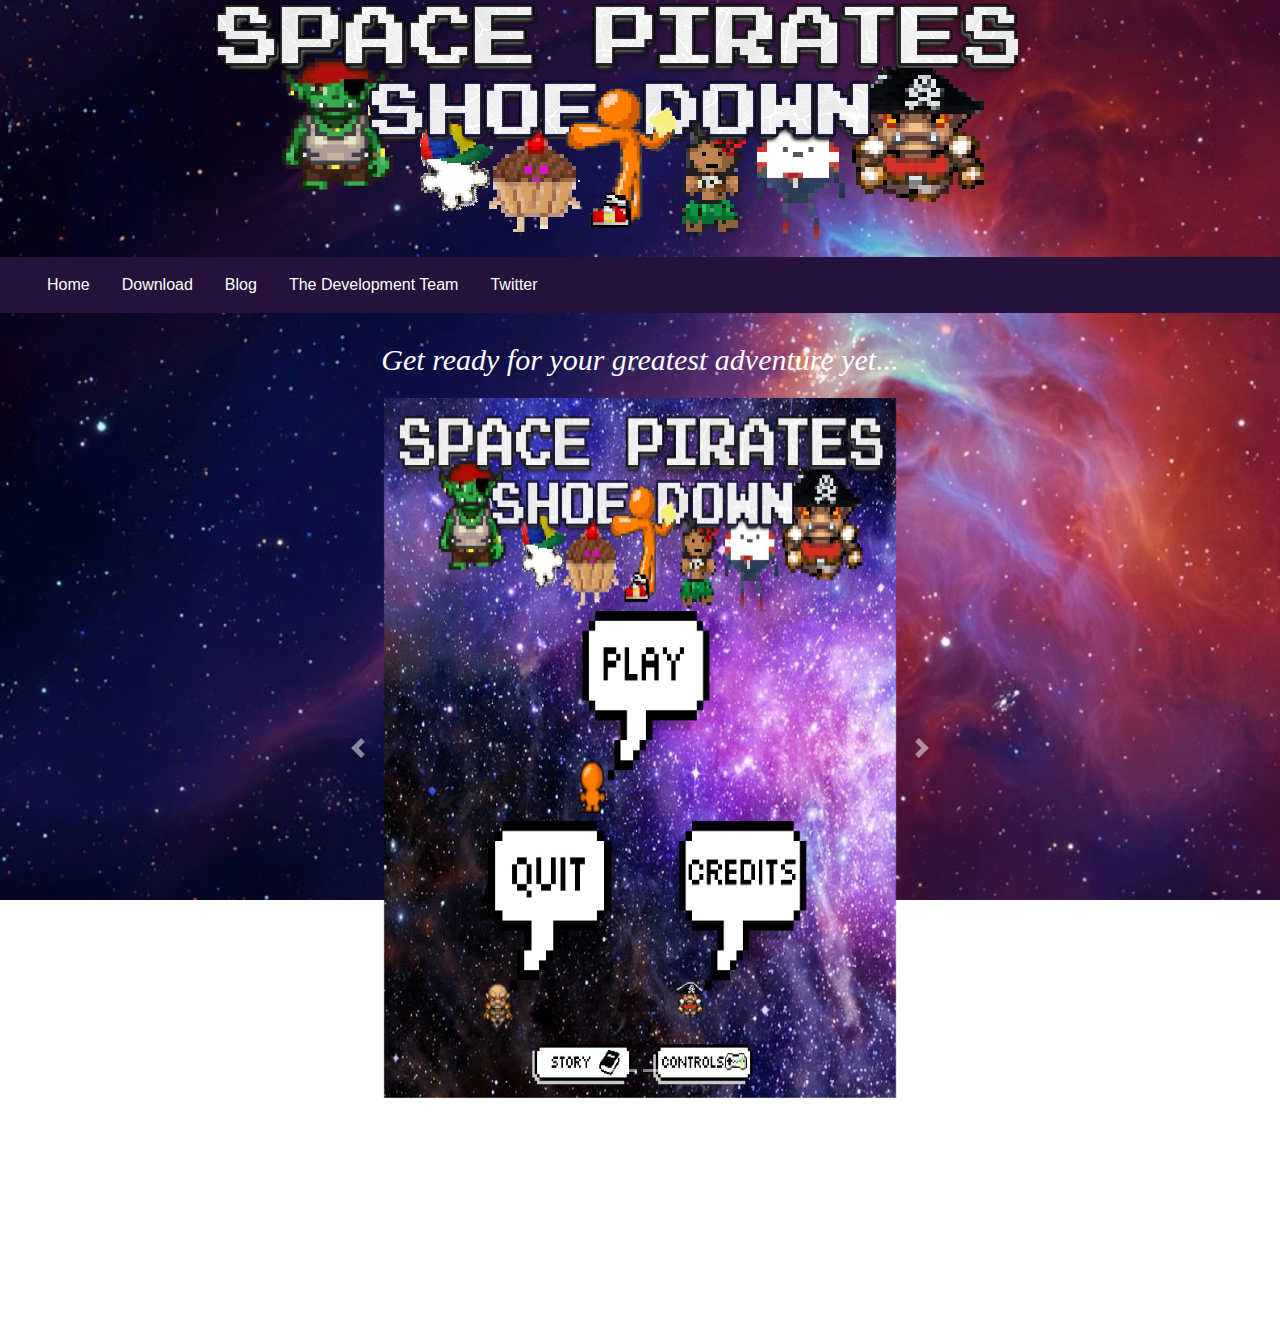
<file: index.html>
<!DOCTYPE html>
<html>
<head>
	<title> SPACE PIRATE SHOE-DOWN!!!</title>
	<meta charset="utf-8">
  <meta name="viewport" content="width=device-width, initial-scale=1">
	<link rel="stylesheet" type="text/css" href="themeDef.css">
	<script type="text/javascript" src="logoScript.js"></script>

	<link rel="stylesheet" href="https://maxcdn.bootstrapcdn.com/bootstrap/4.0.0/css/bootstrap.min.css">

	<script src="https://code.jquery.com/jquery-3.2.1.slim.min.js" integrity="sha384-KJ3o2DKtIkvYIK3UENzmM7KCkRr/rE9/Qpg6aAZGJwFDMVNA/GpGFF93hXpG5KkN" crossorigin="anonymous"></script>
	<script src="https://cdnjs.cloudflare.com/ajax/libs/popper.js/1.12.9/umd/popper.min.js" integrity="sha384-ApNbgh9B+Y1QKtv3Rn7W3mgPxhU9K/ScQsAP7hUibX39j7fakFPskvXusvfa0b4Q" crossorigin="anonymous"></script>
	<script src="https://maxcdn.bootstrapcdn.com/bootstrap/4.0.0/js/bootstrap.min.js" integrity="sha384-JZR6Spejh4U02d8jOt6vLEHfe/JQGiRRSQQxSfFWpi1MquVdAyjUar5+76PVCmYl" crossorigin="anonymous"></script>

</head>
<body onload="fucntion1()">

	<div id = "logo">
		<img src="images/updatedLogo.png" class = "align-center">
	</div>

	<nav class="navbar nav-expand-lg">
	  <div class="container-fluid">
	    <ul class="nav">
	      <li class="active"><a href="index.html" class="nav-link active">Home</a></li>
	      <li><a href="downloadPage.html" class="nav-link active t">Download</a></li>
	      <li><a href="blogPage.html" class="nav-link active">Blog</a></li>
				<li><a href="teamPage.html" class="nav-link active">The Development Team</a></li>
				<li><a href="https://twitter.com/SpacePirateSD" class="nav-link active">Twitter</a></li>
	    </ul>
	  </div>
	</nav>

<br>

<p id="tagline"> Get ready for your greatest adventure yet... </p>

<div id="carousel" class="carousel slide" data-ride="carousel">
  <ol class="carousel-indicators">
    <li data-target="#carousel" data-slide-to="0" class="active"></li>
    <li data-target="#carousel" data-slide-to="1"></li>
    <li data-target="#carousel" data-slide-to="2"></li>
		<li data-target="#carousel" data-slide-to="3"></li>
  </ol>
  <div class="carousel-inner">
    <div class="carousel-item active">
      <img class="d-block w-50" id ="screenshot" src="images/screenshot1.jpg" alt="First slide">
    </div>
    <div class="carousel-item">
      <img class="d-block w-50" id ="screenshot" src="images/screenshot2.jpg" alt="Second slide">
    </div>
    <div class="carousel-item">
      <img class="d-block w-50" id ="screenshot" src="images/screenshot3.jpg" alt="Third slide">
    </div>
		<div class="carousel-item">
      <img class="d-block w-50" id ="screenshot" src="images/screenshot4.jpg" alt="Third slide">
    </div>
  </div>
  <a class="carousel-control-prev" href="#carousel" role="button" data-slide="prev">
    <span class="carousel-control-prev-icon" aria-hidden="true"></span>
    <span class="sr-only">Previous</span>
  </a>
  <a class="carousel-control-next" href="#carousel" role="button" data-slide="next">
    <span class="carousel-control-next-icon" aria-hidden="true"></span>
    <span class="sr-only">Next</span>
  </a>
</div>

<br>

	<div class = "textboxContainer">
		<div class= "align-center">
			<p> Travel into space to exciting planets on the quest to find you and your home town's shoes back! </p>
			<p> Battle spine-chilling mini-bosses and challenging bosses to get to the captain of the ship and do battle to be the hero of your town!</p>
		</div>
	</div>
</body>

<footer class= "copyright"> <p>&copy Team 11 </p> </footer>
</html>
</file>
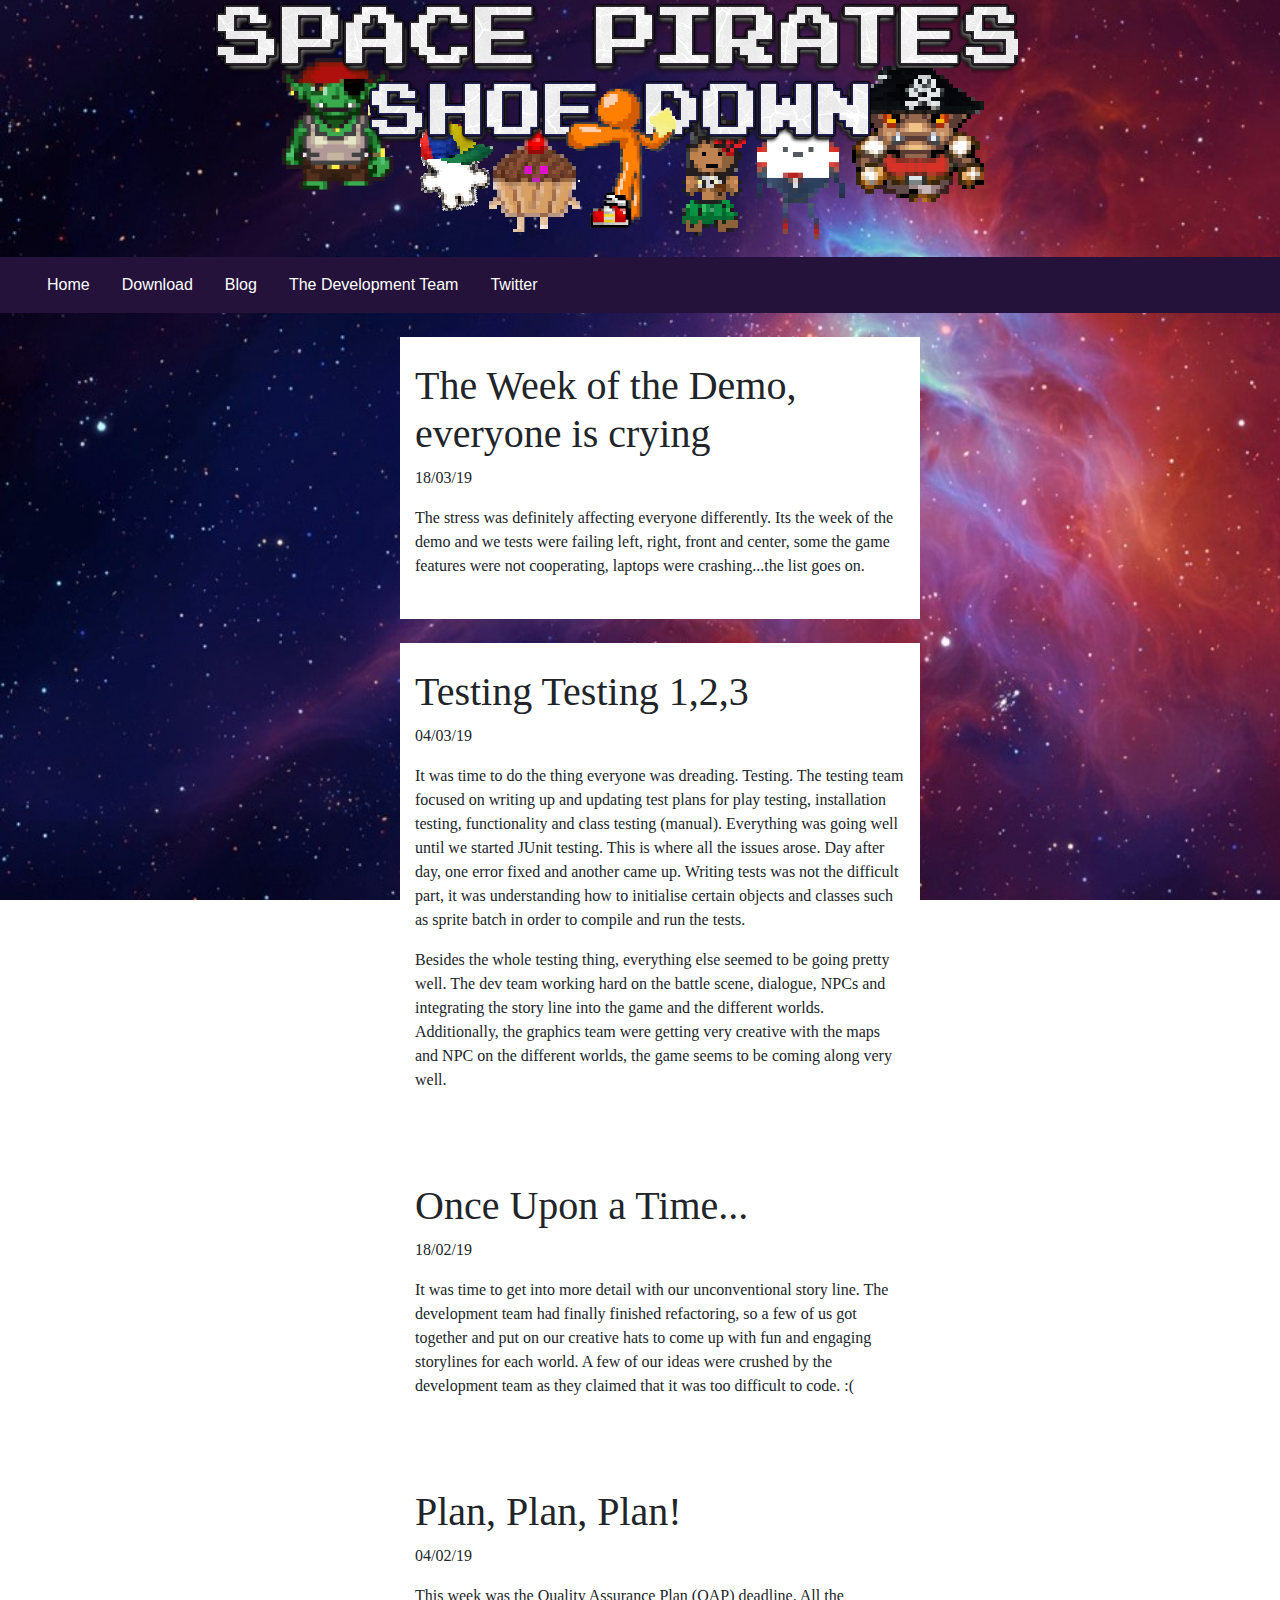
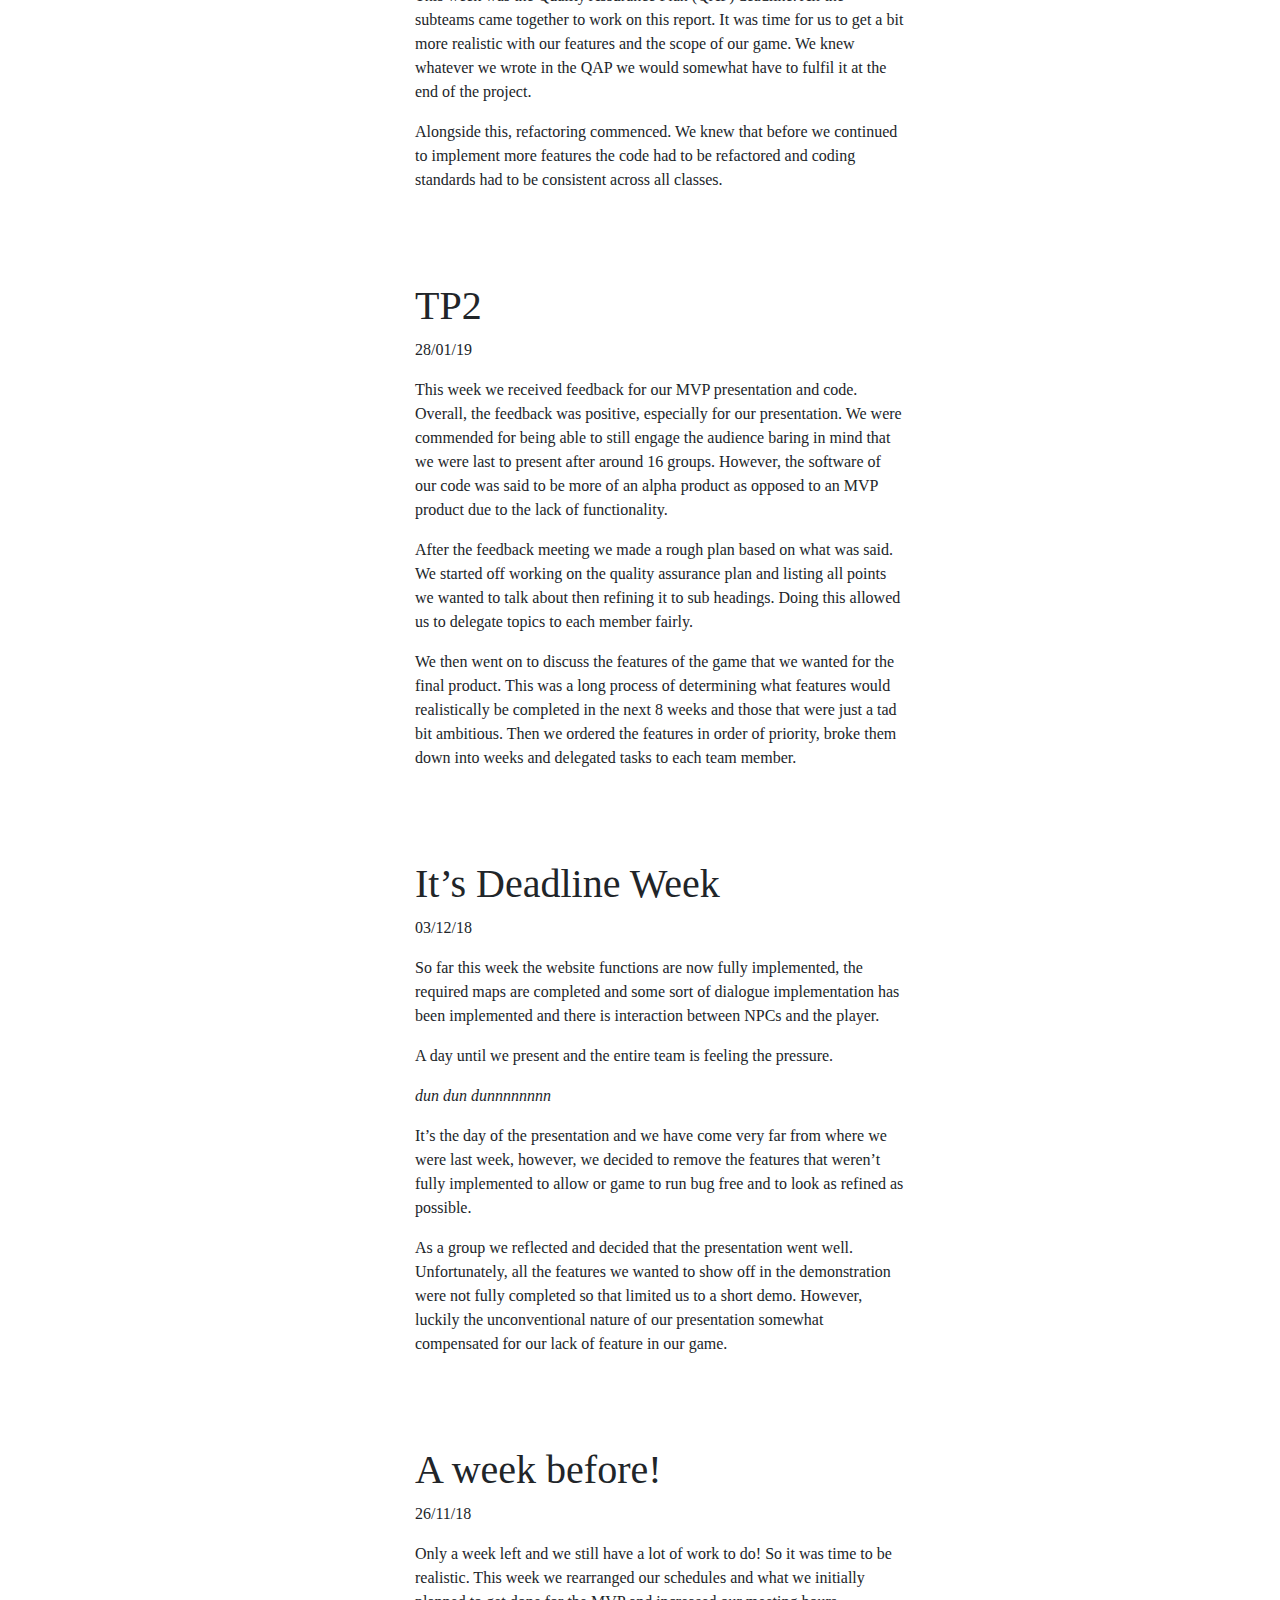
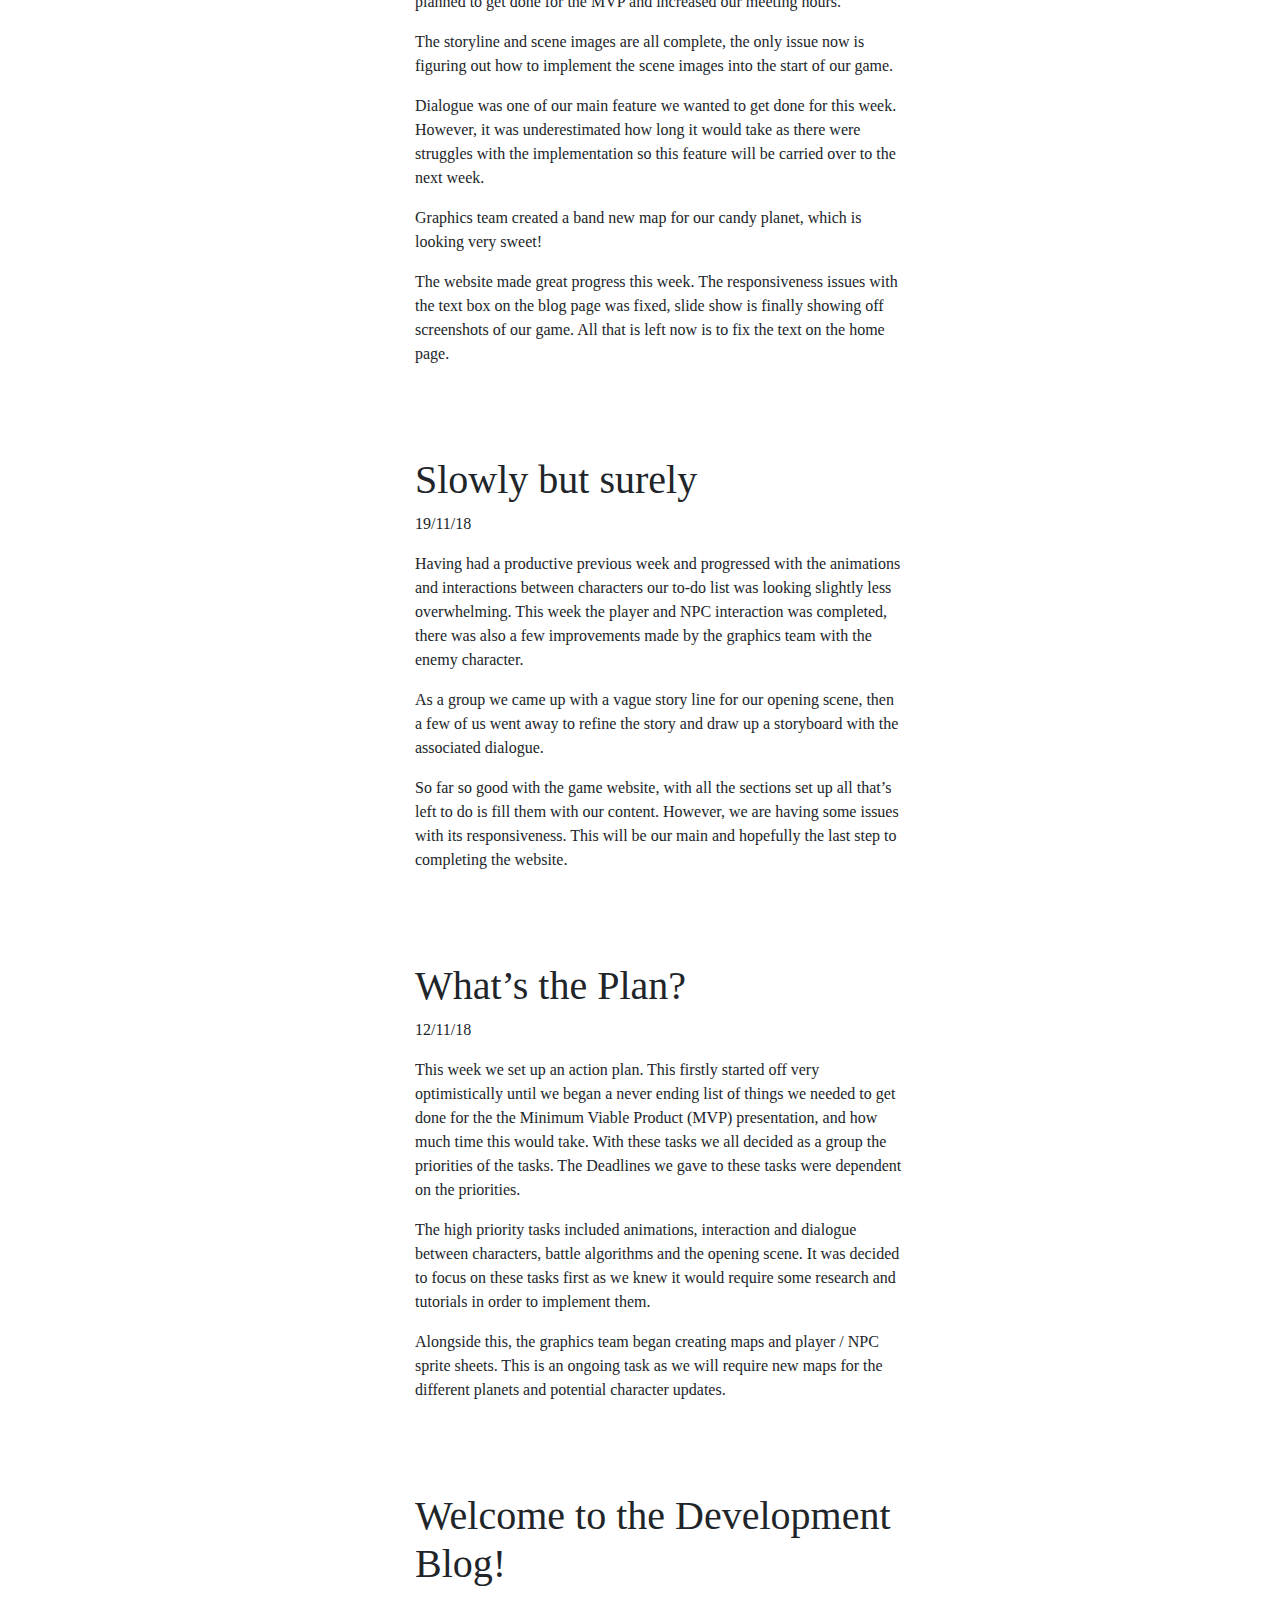
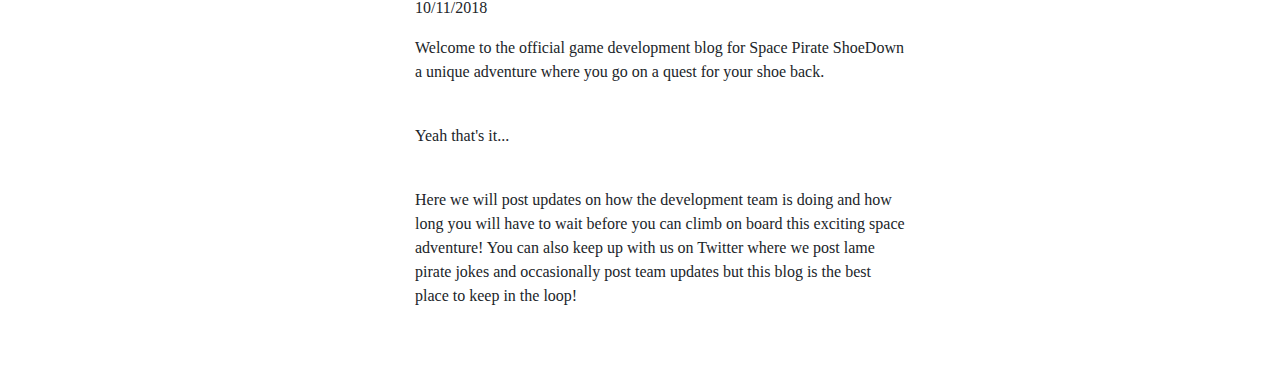
<file: blogPage.html>
<!DOCTYPE html>
<html>

<head>
	<title> SPACE PIRATE SHOE-DOWN!!!</title>
	<meta charset="utf-8">
	<meta name="viewport" content="width=device-width, initial-scale=1">
	<link rel="stylesheet" type="text/css" href="themeDef.css">
	<!--<script type="text/javascript" src="logoScript.js"></script>-->

	<link rel="stylesheet" href="https://maxcdn.bootstrapcdn.com/bootstrap/4.0.0/css/bootstrap.min.css">

	<script src="https://code.jquery.com/jquery-3.2.1.slim.min.js" integrity="sha384-KJ3o2DKtIkvYIK3UENzmM7KCkRr/rE9/Qpg6aAZGJwFDMVNA/GpGFF93hXpG5KkN" crossorigin="anonymous"></script>
  <script src="https://cdnjs.cloudflare.com/ajax/libs/popper.js/1.12.9/umd/popper.min.js" integrity="sha384-ApNbgh9B+Y1QKtv3Rn7W3mgPxhU9K/ScQsAP7hUibX39j7fakFPskvXusvfa0b4Q" crossorigin="anonymous"></script>
  <script src="https://maxcdn.bootstrapcdn.com/bootstrap/4.0.0/js/bootstrap.min.js" integrity="sha384-JZR6Spejh4U02d8jOt6vLEHfe/JQGiRRSQQxSfFWpi1MquVdAyjUar5+76PVCmYl" crossorigin="anonymous"></script>


</head>

<body onload="fucntion1()">


	<div id = "logo">
		<img src="images/updatedLogo.png" class = "align-center">
	</div>
</body>

<nav class="navbar nav-expand-lg">
  <div class="container-fluid">
    <ul class="nav">
      <li class="active"><a href="index.html" class="nav-link active">Home</a></li>
      <li><a href="downloadPage.html" class="nav-link active">Download</a></li>
      <li><a href="blogPage.html" class="nav-link active">Blog</a></li>
			<li><a href="teamPage.html" class="nav-link active">The Development Team</a></li>
			<li><a href="https://twitter.com/SpacePirateSD" class="nav-link active">Twitter</a></li>
    </ul>
  </div>
</nav>

<br>

<main>
	<article class = "col-md-8">
		<header>
			<h1>The Week of the Demo, everyone is crying</h1>
			<p>18/03/19</p>
		</header>
		<p>The stress was definitely affecting everyone differently.
			 Its the week of the demo and we tests were failing left, right,
			  front and center, some the game features were not cooperating,
				 laptops were crashing...the list goes on. </p>
	</article>
	<br>
	<article class = "col-md-8">
		<header>
			<h1>Testing Testing 1,2,3</h1>
			<p>04/03/19</p>
		</header>
		<p>It was time to do the thing everyone was dreading. Testing. The testing
			 team focused on writing up and updating test plans for play testing,
			  installation testing, functionality and class testing (manual). Everything
				 was going well until we started JUnit testing. This is where all the issues arose.
				  Day after day, one error fixed and another came up. Writing tests was not the difficult part,
					 it was understanding how to initialise certain objects and classes such as sprite batch in order
					  to compile and run the tests.</p>
		<p>Besides the whole testing thing, everything else seemed to be going pretty well.
			The dev team working hard on the battle scene, dialogue, NPCs and integrating the story line into the game and the different worlds.
			 Additionally, the graphics team were getting very creative with the maps and NPC on the different worlds,
			  the game seems to be coming along very well.</p>
	</article>
	<br>
	<article class = "col-md-8">
		<header>
			<h1>Once Upon a Time...</h1>
			<p>18/02/19</p>
		</header>
		<p>It was time to get into more detail with our unconventional story line.
			The development team had finally finished refactoring, so a few of us got together and put on our creative hats
			 to come up with fun and engaging storylines for each world. A few of our ideas were crushed by the development
			  team as they claimed that it was too difficult to code. :( </p>
	</article>
	<br>
	<article class = "col-md-8">
		<header>
			<h1>Plan, Plan, Plan!</h1>
			<p>04/02/19</p>
		</header>
		<p>This week was the Quality Assurance Plan (QAP) deadline. All the subteams came together to work on this report.
			It was time for us to get a bit more realistic with our features and the scope of our game.
			We knew whatever we wrote in the QAP we would somewhat have to fulfil it at the end of the project. </p>
		<p>Alongside this, refactoring commenced. We knew that before we continued to implement more features
			 the code had to be refactored and coding standards had to be consistent across all classes.  </p>
	</article>
	<br>
	<article class = "col-md-8">
		<header>
			<h1>TP2</h1>
			<p>28/01/19</p>
		</header>
		<p>This week we received feedback for our MVP presentation and code. Overall,
			 the feedback was positive, especially for our presentation. We were commended for
			  being able to still engage the audience baring in mind that we were last to present after around 16 groups.
				 However, the software of our code was said to be more of an alpha product as opposed to an MVP
				  product due to the lack of functionality.</p>
		<p>After the feedback meeting we made a rough plan based on what was said.
			 We started off working on the quality assurance plan and listing all points we wanted to talk about then
			 refining it to sub headings. Doing this allowed us to delegate topics to each member fairly. </p>
		<p>We then went on to discuss the features of the game that we wanted for the final product.
			 This was a long process of determining what features would realistically be completed in the next
			  8 weeks and those that were just a tad bit ambitious.  Then we ordered the features in order of priority,
				 broke them down into weeks and delegated tasks to each team member. </p>
	</article>
	<br>
	<article class = "col-md-8">
		<header>
			<h1>It’s Deadline Week</h1>
			<p>03/12/18</p>
		</header>
		<p>So far this week the website functions are now fully implemented, the required maps are completed
			and some sort of dialogue implementation has been implemented and there is interaction between NPCs and the player.</p>
		<p>A day until we present and the entire team is feeling the pressure.</p>
		<p><i> dun dun dunnnnnnnn</i> </p>
		<p>It’s the day of the presentation and we have come very far from where we were last week, however,
			 we decided to remove the features that weren’t fully implemented to allow or game to run bug free
			  and to look as refined as possible.</p>
		<p>As a group we reflected and decided that the presentation went well.
			 Unfortunately, all the features we wanted to show off in the demonstration were not fully completed so
			 that limited us to a short demo. However, luckily the unconventional nature of our presentation
			 somewhat compensated for our lack of feature in our game.</p>
	</article>
<br>
	<article class = "col-md-8">
		<header>
			<h1>A week before!</h1>
			<p>26/11/18</p>
		</header>
		<p> Only a week left and we still have a lot of work to do! So it was time to be realistic.
			This week we rearranged our schedules and what we initially planned to get done for the MVP and increased our meeting hours. </p>
		<p>The storyline and scene images are all complete, the only issue now is figuring out how to implement the scene images into the start of our game. </p>
		<p> Dialogue was one of our main feature we wanted to get done for this week. However, it was underestimated how long it would take as there were struggles
				with the implementation so this feature will be carried over to the next week.</p>
		<p>Graphics team created a band new map for our candy planet, which is looking very sweet!</p>
		<p> The website made great progress this week. The responsiveness issues with the text box on the blog page was fixed, slide show is finally showing off
				screenshots of our game. All that is left now is  to fix the text on the home page.</p>
	</article>
<br>
<article class = "col-md-8">
	<header>
			<h1>Slowly but surely</h1>
			<p>19/11/18</p>
		</header>
		<p>Having had a productive previous week and progressed with the animations and interactions between characters our to-do list was looking slightly less overwhelming.
			This week the player and NPC interaction was completed, there was also a few improvements made by the graphics team with the enemy character. </p>
		<p>As a group we came up with a vague story line for our opening scene, then a few of us went away to refine the story and draw up a storyboard
			 with the associated dialogue. </p>
		<p> So far so good with the game website, with all the sections set up all that’s left to do is fill them with our content.
				 However, we are having some issues with its responsiveness. This will be our main and hopefully the last step to completing the website.</p>
	</article>
<br>
	<article class = "col-md-8">
		<header>
			<h1>What’s the Plan?  </h1>
			<p>12/11/18</p>
		</header>
		<p>This week we set up an action plan. This firstly started off very optimistically until we began a never ending list of things we needed to get done for the the Minimum
				Viable Product (MVP) presentation, and how much time this would take. With these tasks we all decided as a group the priorities of the tasks. The Deadlines we gave
				to these tasks were dependent on the priorities. </p>
		<p> The high priority tasks included animations, interaction and dialogue between characters, battle algorithms and the opening scene.
				It was decided to focus on these tasks first as we knew it would require some research and tutorials in order to implement them.</p>
		<p>Alongside  this, the graphics team began creating maps and  player / NPC sprite sheets. This is an ongoing task as we will require
			 new maps for the different planets and potential character updates. </p>
	</article>
<br>
	<article class = "col-md-8">
		<header>
			<h1> Welcome to the Development Blog!</h1>
			<p> 10/11/2018</p>
		</header>
		<p> Welcome to the official game development blog for Space Pirate ShoeDown a unique adventure where you go on a quest for your shoe back.</p>
		<br>
		<p> Yeah that's it...</p>
		<br>
		<p> Here we will post updates on how the development team is doing and how long you will have to wait before you can climb on board this exciting space adventure!
				You can also keep up with us on Twitter where we post lame pirate jokes and occasionally post team updates but this blog is the best place to keep in the loop!</p>
	</article>

</main>
<footer class= "copyright"> <p>&copy Team 11 </p> </footer>
</html>
</file>
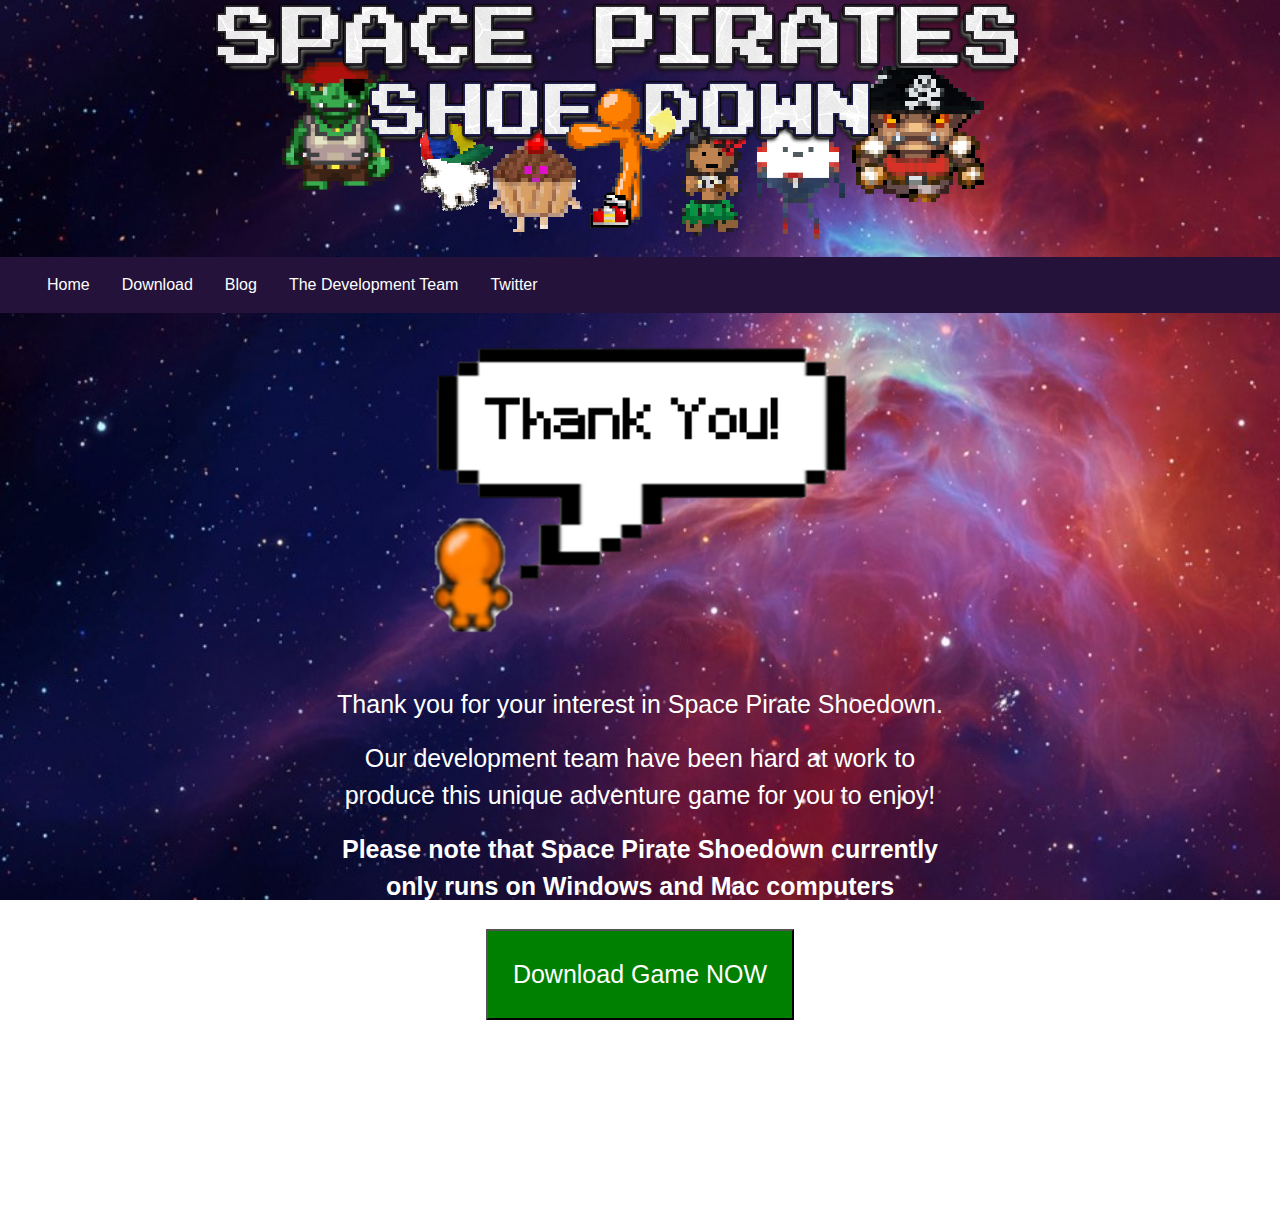
<file: downloadPage.html>
<!DOCTYPE html>
<html>
<head>
	<title> SPACE PIRATE SHOE-DOWN!!!</title>
	<meta charset="utf-8">
  <meta name="viewport" content="width=device-width, initial-scale=1">
	<link rel="stylesheet" type="text/css" href="themeDef.css">
	<script type="text/javascript" src="logoScript.js"></script>

	<link rel="stylesheet" href="https://maxcdn.bootstrapcdn.com/bootstrap/4.0.0/css/bootstrap.min.css">

	<script src="https://code.jquery.com/jquery-3.2.1.slim.min.js" integrity="sha384-KJ3o2DKtIkvYIK3UENzmM7KCkRr/rE9/Qpg6aAZGJwFDMVNA/GpGFF93hXpG5KkN" crossorigin="anonymous"></script>
	<script src="https://cdnjs.cloudflare.com/ajax/libs/popper.js/1.12.9/umd/popper.min.js" integrity="sha384-ApNbgh9B+Y1QKtv3Rn7W3mgPxhU9K/ScQsAP7hUibX39j7fakFPskvXusvfa0b4Q" crossorigin="anonymous"></script>
	<script src="https://maxcdn.bootstrapcdn.com/bootstrap/4.0.0/js/bootstrap.min.js" integrity="sha384-JZR6Spejh4U02d8jOt6vLEHfe/JQGiRRSQQxSfFWpi1MquVdAyjUar5+76PVCmYl" crossorigin="anonymous"></script>

</head>
<body onload="fucntion1()">

	<div id = "logo">
		<img src="images/updatedLogo.png" class = "align-center">
	</div>

	<nav class="navbar nav-expand-lg">
	  <div class="container-fluid">
	    <ul class="nav">
	      <li class="active"><a href="index.html" class="nav-link active">Home</a></li>
	      <li><a href="downloadPage.html" class="nav-link active">Download</a></li>
	      <li><a href="blogPage.html" class="nav-link active">Blog</a></li>
				<li><a href="teamPage.html" class="nav-link active">The Development Team</a></li>
				<li><a href="https://twitter.com/SpacePirateSD" class="nav-link active">Twitter</a></li>
	    </ul>
	  </div>
	</nav>

<br>

<center><body>
	<div class="thanksImage">
		<img src="images/betterThank.png" alt="###">
	</div>
	<div class="downloadSpeech">
			<p> Thank you for your interest in Space Pirate Shoedown. </p>
			<p> Our development team have been hard at work to produce this unique adventure game for you to enjoy! </p>
			<p> <b> Please note that Space Pirate Shoedown currently only runs on Windows and Mac computers </b> </p>
			
			<a class="btn" href="SPSDGame.jar" download><button type="button" id="gamedownload" > Download Game NOW</button> </a>
			<p> Please feel free to tweet us any feedback; positive or negative. </p>
			<br>

	</div>




</body></center>
<footer class= "copyright"> <p>&copy Team 11 </p> </footer>
</html>
</file>
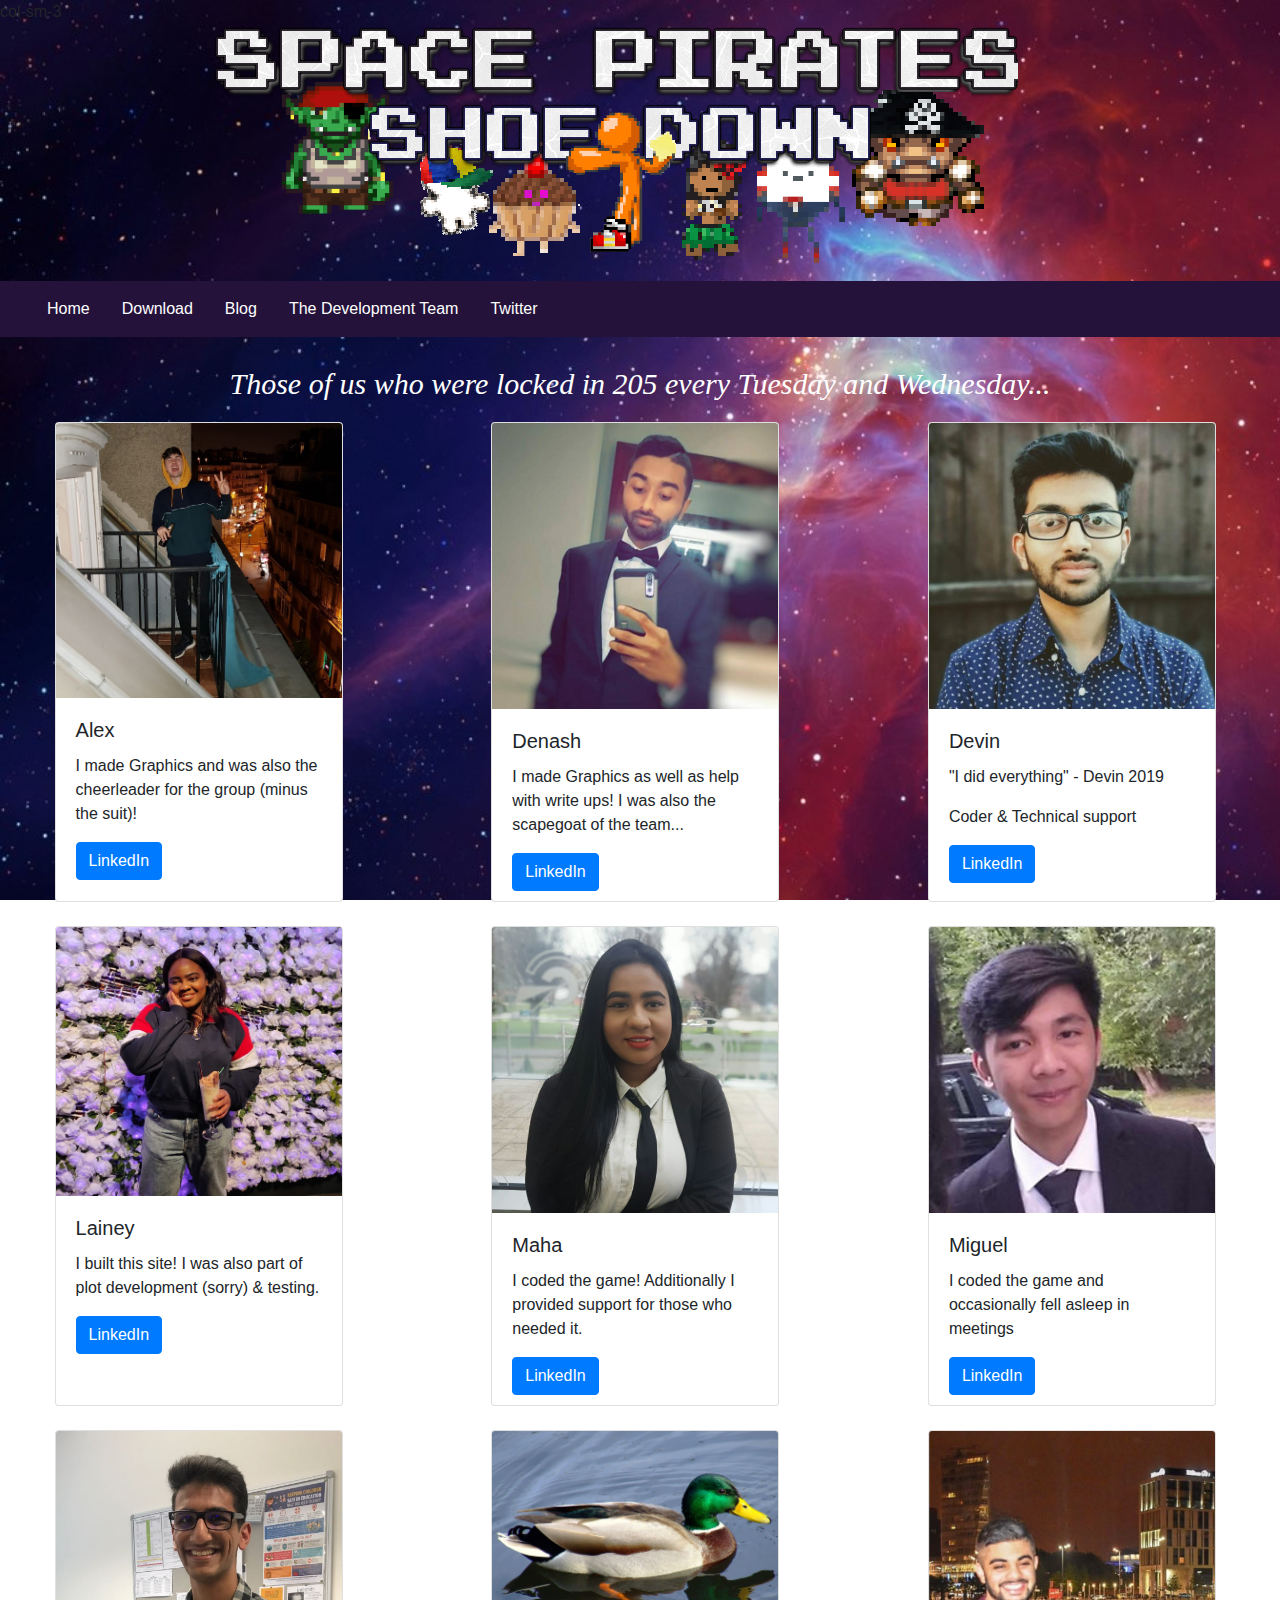
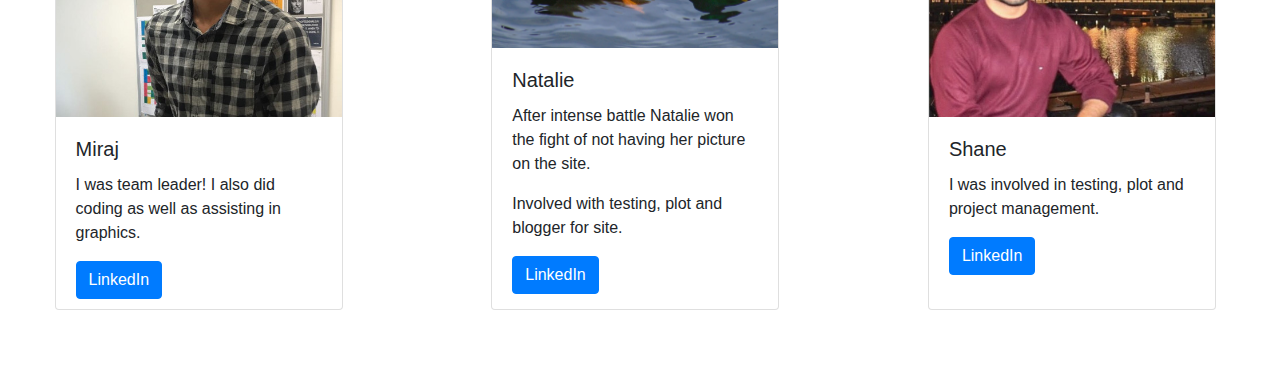
<file: teamPage.html>
col-sm-3<!DOCTYPE html>
<html>
<head>
	<title> SPACE PIRATE SHOE-DOWN!!!</title>
	<meta charset="utf-8">
	<meta name="viewport" content="width=device-width, initial-scale=1">
	<link rel="stylesheet" type="text/css" href="themeDef.css">
	<script type="text/javascript" src="logoScript.js"></script>

	<link rel="stylesheet" href="https://maxcdn.bootstrapcdn.com/bootstrap/4.0.0/css/bootstrap.min.css">

	<script src="https://code.jquery.com/jquery-3.2.1.slim.min.js" integrity="sha384-KJ3o2DKtIkvYIK3UENzmM7KCkRr/rE9/Qpg6aAZGJwFDMVNA/GpGFF93hXpG5KkN" crossorigin="anonymous"></script>
	<script src="https://cdnjs.cloudflare.com/ajax/libs/popper.js/1.12.9/umd/popper.min.js" integrity="sha384-ApNbgh9B+Y1QKtv3Rn7W3mgPxhU9K/ScQsAP7hUibX39j7fakFPskvXusvfa0b4Q" crossorigin="anonymous"></script>
	<script src="https://maxcdn.bootstrapcdn.com/bootstrap/4.0.0/js/bootstrap.min.js" integrity="sha384-JZR6Spejh4U02d8jOt6vLEHfe/JQGiRRSQQxSfFWpi1MquVdAyjUar5+76PVCmYl" crossorigin="anonymous"></script>

</head>
<body onload="fucntion1()">

	<div id = "logo">
		<img src="images/updatedLogo.png" class = "align-center">
	</div>

	<nav class="navbar nav-expand-lg">
		<div class="container-fluid">
			<ul class="nav">
				<li class="active"><a href="index.html" class="nav-link active">Home</a></li>
				<li><a href="downloadPage.html" class="nav-link active">Download</a></li>
				<li><a href="blogPage.html" class="nav-link active">Blog</a></li>
				<li><a href="teamPage.html" class="nav-link active">The Development Team</a></li>
				<li><a href="https://twitter.com/SpacePirateSD" class="nav-link active">Twitter</a></li>
			</ul>
		</div>
	</nav>

	<br>

	<body>
		<p id="tagline"> Those of us who were locked in 205 every Tuesday and Wednesday...</p>
		<div class="teamContainer">
			<div class = "row">
				<div class="col-sm-3 mx-auto">
					<div class="card" style="width: 18rem; height: 30rem;">
						<img src="images/ProfilePhotos/Alex.jpeg" class="card-img-top" alt="...">
						<div class="card-body">
							<h5 class="card-title">Alex</h5>
							<p class="card-text">I made Graphics and was also the cheerleader for the group (minus the suit)!</p>
							<a href="https://www.linkedin.com/in/alex-bernini/" class="btn btn-primary">LinkedIn</a>
						</div>
					</div>
				</div>
				<div class="col-sm-3 mx-auto">
					<div class="card" style="width: 18rem; height: 30rem;">
						<img src="images/ProfilePhotos/Denash.jpg" class="card-img-top" alt="...">
						<div class="card-body">
							<h5 class="card-title">Denash</h5>
							<p class="card-text">I made Graphics as well as help with write ups! I was also the scapegoat of the team...</p>
							<a href="#" class="btn btn-primary">LinkedIn</a>
						</div>
					</div>
				</div>
				<div class="col-sm-3 mx-auto">
						<div class="card" style="width: 18rem; height: 30rem;">
							<img src="images/ProfilePhotos/Devin.jpg" class="card-img-top" alt="...">
							<div class="card-body">
								<h5 class="card-title">Devin</h5>
								<p class="card-text">"I did everything" - Devin 2019 <p> Coder & Technical support</p>
								<a href="https://www.linkedin.com/in/devin-shingadia/" class="btn btn-primary">LinkedIn</a>
							</div>
						</div>
					</div>
				</div>
<br>
					<div class="row">
							<div class="col-sm-3 mx-auto">
							<div class="card" style="width: 18rem; height: 30rem;">
								<img src="images/ProfilePhotos/Lainey.jpeg" class="card-img-top" alt="...">
								<div class="card-body">
									<h5 class="card-title">Lainey</h5>
									<p class="card-text">I built this site! I was also part of plot development (sorry) & testing.</p>
									<a href="https://www.linkedin.com/in/alainya-wallace-3a9b47168/" class="btn btn-primary">LinkedIn</a>
								</div>
							</div>
						</div>
						<div class="col-sm-3 mx-auto">
								<div class="card" style="width: 18rem; height: 30rem;">
									<img src="images/ProfilePhotos/Maha.jpg" class="card-img-top" alt="...">
									<div class="card-body">
										<h5 class="card-title">Maha</h5>
										<p class="card-text">I coded the game! Additionally I provided support for those who needed it.</p>
										<a href="https://www.linkedin.com/in/mahamuda-a-29248b104/" class="btn btn-primary">LinkedIn</a>
									</div>
								</div>
							</div>
							<div class="col-sm-3 mx-auto">
									<div class="card" style="width: 18rem; height: 30rem;">
										<img src="images/ProfilePhotos/Miguel.jpg" class="card-img-top" alt="...">
										<div class="card-body">
											<h5 class="card-title">Miguel</h5>
											<p class="card-text">I coded the game and occasionally fell asleep in meetings</p>
											<a href="https://uk.linkedin.com/in/miguel-abaquin-9aa551172" class="btn btn-primary">LinkedIn</a>
										</div>
									</div>
								</div>
							</div>
<br>
							<div class="row">
								<div class="col-sm-3 mx-auto">
										<div class="card" style="width: 18rem; height: 30rem;">
											<img src="images/ProfilePhotos/Miraj.jpg" class="card-img-top" alt="...">
											<div class="card-body">
												<h5 class="card-title">Miraj</h5>
												<p class="card-text">I was team leader! I also did coding as well as assisting in graphics.</p>
												<a href="https://www.linkedin.com/in/miraj-shah-b91298172/" class="btn btn-primary">LinkedIn</a>
											</div>
										</div>
									</div>
											<div class="col-sm-3 mx-auto">
											<div class="card" style="width: 18rem; height: 30rem;">
												<img src="images/ProfilePhotos/Natalie.jpg" class="card-img-top" alt="...">
												<div class="card-body">
													<h5 class="card-title">Natalie</h5>
													<p class="card-text">After intense battle Natalie won the fight of not having her picture on the site. <p>Involved with testing, plot and blogger for site. </p> </p>
													<a href="https://www.linkedin.com/in/natalie-adeyinka-796abb15b/" class="btn btn-primary">LinkedIn</a>
												</div>
											</div>
										</div>
										<div class="col-sm-3 mx-auto">
											<div class="card" style="width: 18rem; height: 30rem;">
												<img src="images/ProfilePhotos/shane.jpg" class="card-img-top" alt="...">
												<div class="card-body">
													<h5 class="card-title">Shane</h5>
													<p class="card-text"> I was involved in testing, plot and project management.</p>
													<a href="https://www.linkedin.com/in/shane-singh-uppal-253804153/" class="btn btn-primary">LinkedIn</a>
												</div>
											</div>
										</div>
									</div>
								</div>
</body>
<br>
<footer class= "copyright"> <p>&copy Team 11 </p> </footer>
</html>
</file>
<file: themeDef.css>
@media(min-width:300px)
{

}

@media(min-width:480px)
{
	#textboxContainer
	{
		color: white;
		position: relative;
		margin: 80px;
		overflow: hidden;
		height: 100%;
	}
}

@media(min-width:768px)
{
	#textboxContainer
	{
		color: white;
		position: relative;
		margin: 80px;
		overflow: hidden;
		height: 100%;
	}
}

@media(min-width:992px)
{
	#logo
	{
		width: 700px;
		height: 257px;
		display: block;
		margin: 0px auto;
	}

	#tagline{
		font-style: italic;
		font-size: 10px;
		font-family: Verdana;
		text-align: center;
		color: white;
	}

	#screenshot {
		width: 100px;
		height: 800px;
	}

	#carousel{
		margin-left: 250px;
		margin-right: 250px;
		width: 80%;
		height: 100%;
		position:relative;

	}

	.carousel-item{
		height: 700px;
	}

	#carousel img{
		height: 700px;
	}

	.carousel-control-prev{
		left: 15%;
		margin-left: 15%;
	}

	.carousel-control-next{
		right: 15%;
		margin-right: 15%;
	}

	body{
		background-image: url(images/backgroundedit2.jpg);
		background-repeat: no-repeat;
		background-attachment: fixed;
		background-size: cover;
	}

	#textboxContainer
	{
		color: white;
		position: relative;
		margin: 80px;
		overflow: hidden;
		height: 100%;
	}

	article
	{
		font-family: Verdana;
		background-color:white;
		margin-left: 100px;
		margin-right: 100px;
		padding: 25px;
		min-height: 500px;
	}

	.wrapper
	{
		display: flex;
		width: 100%;
	}
}

@media(min-width:200px)
{

	.navbar {
		background-color:	#24123A;
	}

	.nav-link
	{
		color: white;
	}



	#logo
	{
		width: 850px;
		height: 257px;
		display: block;
		margin: 0px auto;
	}

	#tagline{
		font-style: italic;
		font-size: 30px;
		font-family: Verdana;
		text-align: center;
		color: white;
	}

	#carousel{
		margin: auto;
		width: 80%;
		height: 100%;
	}

	.carousel-inner img {
	  margin: auto;
	}


	body{
		background-image: url(images/backgroundedit2.jpg);
		background-repeat: no-repeat;
		background-attachment: fixed;
		background-size: cover;
	}

	.textboxContainer
	{
		color: white;
		font-family: Verdana;
		text-align: center;
		width: 67%;
		margin-left: 16%;
		font-size: 25px;
		margin-bottom: 0px;
	}

	.copyright{
		color: white;
		margin: 0;
	}

	article
	{
		font-family: Verdana;
		background-color:white;
		padding: 25px;
		min-height: 500px;
		position: fixed;

	}

	main {
		margin-left: 300px;
		margin-right: 200px;
	}

	.wrapper
	{
		display: flex;
		width: 100%;
	}


	.thanksImage{
			display: block;
	    margin-left: auto;
	    margin-right: auto;
	    width: 50%;
	}


	.downloadSpeech{
		color: white;
		font-size: 25px;
		margin: 10px;
		align-self: center;
		max-width: 50%;
	}

	#gamedownload
	{
		font-size: 25px;
		position: relative;
		overflow: hidden;
		color: white;
		padding: 25px;
		background-color: green;
		bottom: 50%;
	}

}
</file>
